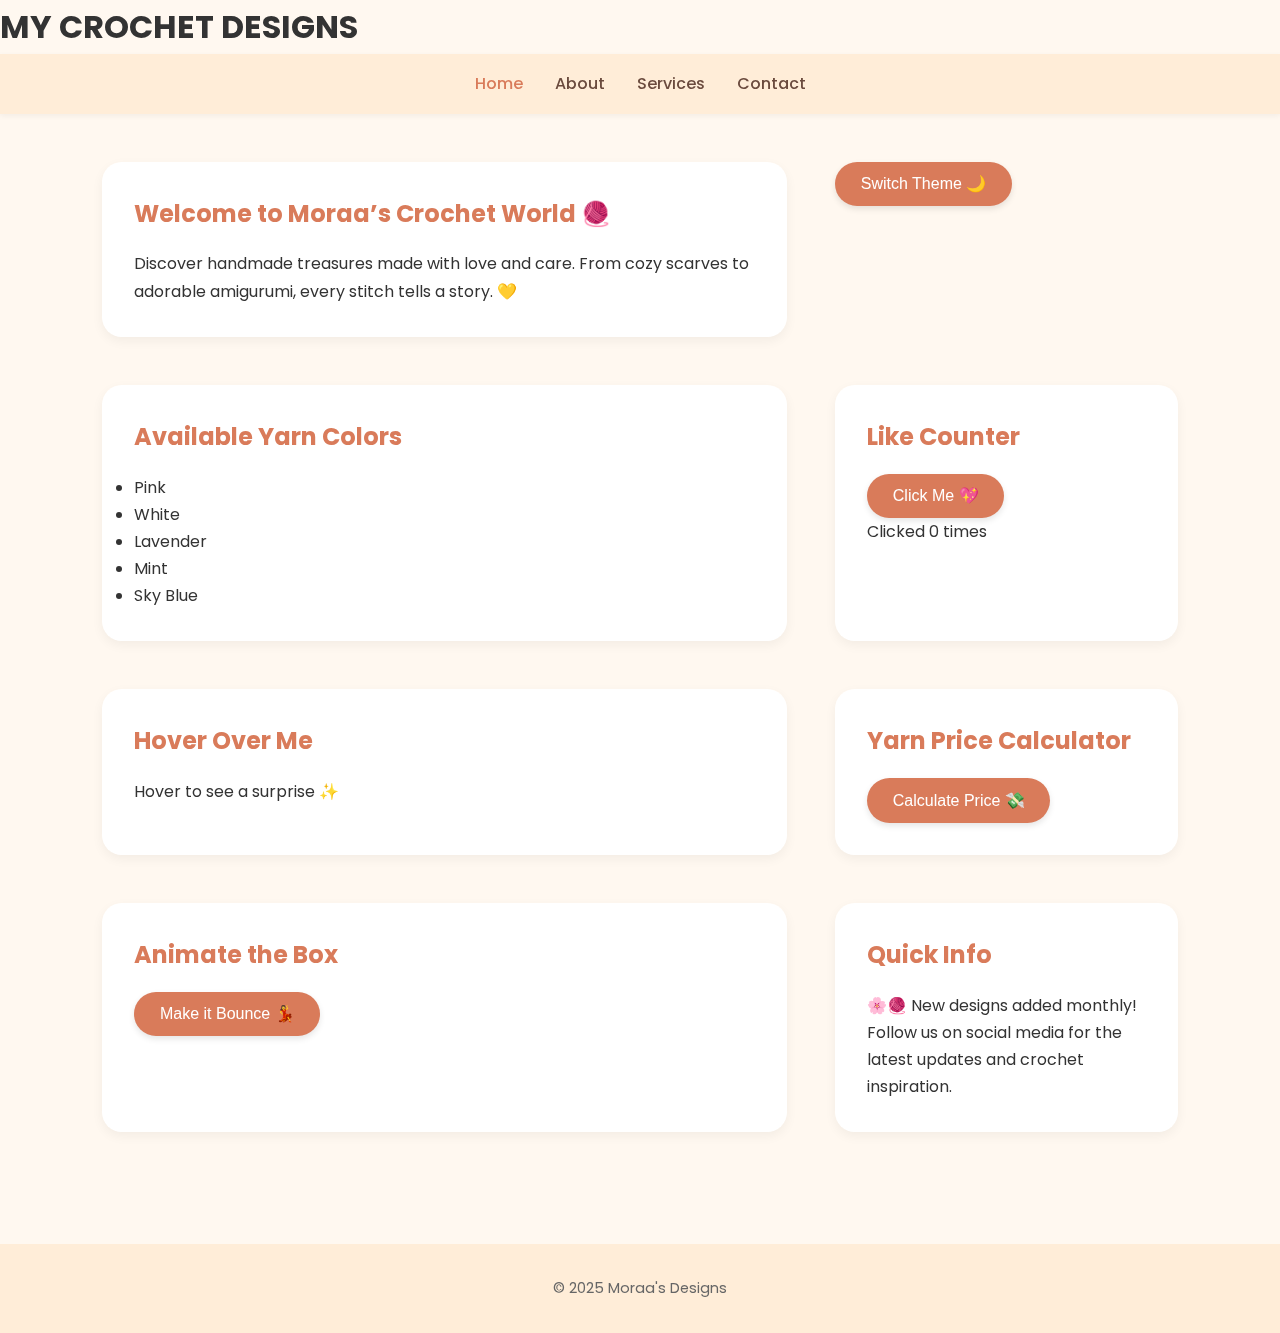
<file: index.html>
<!DOCTYPE html>
<html lang="en">
<head>
  <meta charset="UTF-8" />
  <meta name="viewport" content="width=device-width, initial-scale=1.0" />
  <title>Home - MY CROCHET PAGE</title>
  <link rel="stylesheet" href="style.css" />
</head>
<body>
  <!-- Header & Navigation -->
  <header class="header">
    <h1>MY CROCHET DESIGNS</h1>
    <nav class="nav">
      <ul>
        <li><a href="index.html" class="active">Home</a></li>
        <li><a href="about.html">About</a></li>
        <li><a href="services.html">Services</a></li>
        <li><a href="contact.html">Contact</a></li>
      </ul>
    </nav>
  </header>

  <!-- Main Content Layout -->
  <main class="main-layout">
    
    <!-- Welcome Section -->
    <section class="content">
      <h2>Welcome to Moraa’s Crochet World 🧶</h2>
      <p>
        Discover handmade treasures made with love and care. 
        From cozy scarves to adorable amigurumi, every stitch tells a story. 💛
      </p>
    </section>
    <section>
      <button id="theme-btn">Switch Theme 🌙</button>
    </section>

    <!-- Yarn Colors Section -->
    <section id="yarn-section" class="content">
      <h2>Available Yarn Colors</h2>
      <!-- JS will insert <ul><li> here -->
    </section>

    <!-- Like Counter Section -->
    <section class="content">
      <h2>Like Counter</h2>
      <button id="count-btn">Click Me 💖</button>
      <p>Clicked <span id="count-display">0</span> times</p>
    </section>

    <!-- Hover Box Section -->
    <section class="content">
      <h2>Hover Over Me</h2>
      <div id="hover-box">
        Hover to see a surprise ✨
      </div>
    </section>

    <!-- Price Calculator Section -->
    <section class="content">
      <h2>Yarn Price Calculator</h2>
      <button id="price-btn">Calculate Price 💸</button>
    </section>

    <!-- Animation Section -->
    <section class="content">
      <h2>Animate the Box</h2>
      <button id="animate-btn">Make it Bounce 💃</button>
    </section>

    <!-- Sidebar / Quick Info -->
    <aside class="sidebar">
      <h2>Quick Info</h2>
      <p>
        🌸🧶 New designs added monthly! Follow us on social media for the latest updates and crochet inspiration.
      </p>
    </aside>

  </main>

  <!-- Footer -->
  <footer class="footer">
    <p>&copy; 2025 Moraa's Designs</p>
  </footer>

  <!-- Scripts -->
  <script src="script.js"></script>
</body>
</html>
</file>
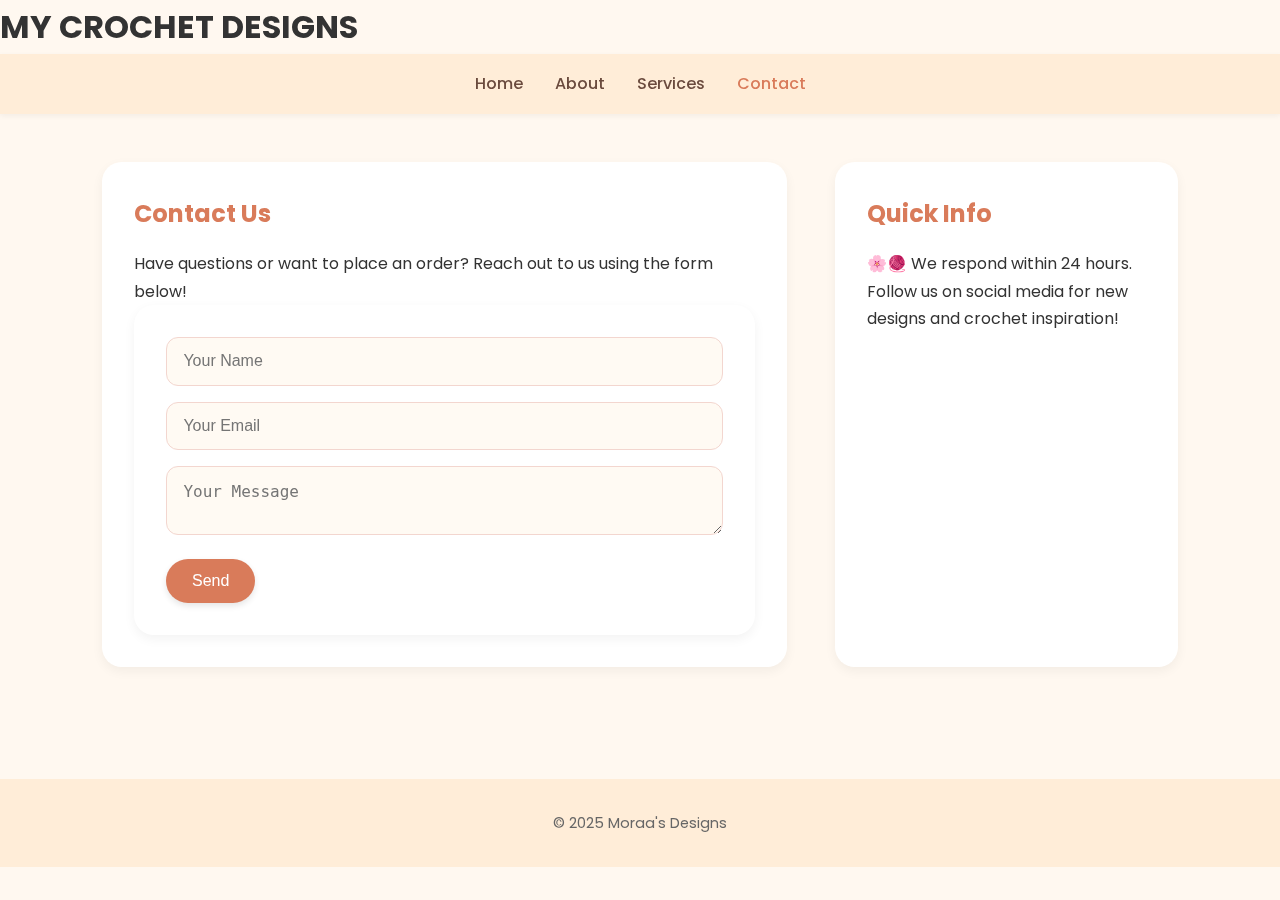
<file: contact.html>
<!DOCTYPE html>
<html lang="en">
<head>
  <meta charset="UTF-8" />
  <meta name="viewport" content="width=device-width, initial-scale=1.0" />
  <title>Contact - MY CROCHET PAGE</title>
  <link rel="stylesheet" href="style.css" />
</head>
<body>
  <!-- Header Section -->
  <header class="header">
    <h1>MY CROCHET DESIGNS</h1>
    <nav class="nav">
      <ul>
        <li><a href="index.html">Home</a></li>
        <li><a href="about.html">About</a></li>
        <li><a href="services.html">Services</a></li>
        <li><a href="contact.html" class="active">Contact</a></li>
      </ul>
    </nav>
  </header>

  <main class="main-layout">
    <section class="content">
      <h2>Contact Us</h2>
      <p>
        Have questions or want to place an order? Reach out to us using the form below!
      </p>

      <!-- Contact Form -->
      <form id="contactForm">
        <input type="text" id="name" placeholder="Your Name" required>
        <input type="email" id="email" placeholder="Your Email" required>
        <textarea id="message" placeholder="Your Message" required></textarea>
        <button type="submit">Send</button>
      </form>
    </section>

    <aside class="sidebar">
      <h2>Quick Info</h2>
      <p>
        🌸🧶 We respond within 24 hours. Follow us on social media for new designs
        and crochet inspiration!
      </p>
    </aside>
  </main>

  <footer class="footer">
    <p>&copy; 2025 Moraa's Designs</p>
  </footer>

  <script src="script.js"></script>
</body>
</html>
</file>
<file: style.css>
@import url('https://fonts.googleapis.com/css2?family=Poppins:wght@300;400;500;600&display=swap');

/* 🎨 Light Theme (Default) */
:root {
  --bg-cream: #FFF8F0;
  --cream: #FFEDD8;
  --peach: #D97B5A;
  --peach-dark: #C56647;
  --brown: #6B4B3E;
  --brown-light: #A47B6A;
  --text-dark: #333;
  --card-bg: #FFFFFF;
}

/* 🌙 Dark Theme Override */
body.dark-theme {
  --bg-cream: #1e1e1e;
  --cream: #2b2b2b;
  --peach: #D97B5A;
  --peach-dark: #C56647;
  --brown: #e8e3de;
  --brown-light: #b9b3ad;
  --text-dark: #f2f2f2;
  --card-bg: #2a2a2a;
}

/* 🧘 Base Reset */
* {
  margin: 0;
  padding: 0;
  box-sizing: border-box;
}

body {
  font-family: 'Poppins', sans-serif;
  background: var(--bg-cream) url("https://www.transparenttextures.com/patterns/white-diamond.png") repeat;
  background-size: 200px 200px;
  color: var(--text-dark);
  line-height: 1.7;
  position: relative;
  transition: background 0.5s, color 0.5s;
}

/* Soft overlay to tone down texture */
body::before {
  content: "";
  position: fixed;
  inset: 0;
  background: rgba(255, 248, 240, 0.7);
  pointer-events: none;
  z-index: -1;
}

body.dark-theme::before {
  background: rgba(0, 0, 0, 0.5);
}

/* ============================
   📍 Navigation Bar
============================ */
.nav {
  background: var(--cream);
  padding: 1rem 2rem;
  box-shadow: 0 2px 6px rgba(0,0,0,0.05);
  position: sticky;
  top: 0;
  z-index: 100;
  transition: background 0.5s;
}

.nav ul {
  list-style: none;
  display: flex;
  justify-content: center;
  gap: 2rem;
  flex-wrap: wrap;
}

.nav a {
  text-decoration: none;
  color: var(--brown);
  font-weight: 500;
  transition: color 0.3s, transform 0.2s;
}

.nav a:hover,
.nav a.active {
  color: var(--peach);
  transform: translateY(-2px);
}

/* ============================
   📦 Main Layout & Containers
============================ */
.main-layout {
  display: grid;
  grid-template-columns: 2fr 1fr;
  gap: 3rem;
  padding: 3rem 8%;
}

.content, .sidebar, .card, #contactForm {
  background: var(--card-bg);
  border-radius: 20px;
  box-shadow: 0 4px 12px rgba(0,0,0,0.05);
  padding: 2rem;
  transition: background 0.5s;
}

.content h2, .sidebar h2 {
  color: var(--peach);
  margin-bottom: 1rem;
}

/* ============================
   🖼 Cards & Sidebar
============================ */
.card-container {
  display: flex;
  flex-wrap: wrap;
  gap: 1.2rem;
  justify-content: center;
  margin-top: 1.5rem;
}

.card-container .card img {
  width: 120px;
  height: 120px;
  border-radius: 12px;
  object-fit: cover;
}

/* ============================
   💛 Buttons & Interactives
============================ */
button,
.btn,
#openModalBtn,
#price-btn,
#theme-btn,
#count-btn,
#animate-btn {
  background: var(--peach);
  color: #fff;
  border: none;
  padding: 0.8rem 1.6rem;
  border-radius: 2rem;
  font-size: 1rem;
  cursor: pointer;
  transition: background 0.3s, transform 0.2s;
  box-shadow: 0 3px 6px rgba(0,0,0,0.1);
}

button:hover,
.btn:hover,
#openModalBtn:hover,
#price-btn:hover,
#theme-btn:hover,
#count-btn:hover,
#animate-btn:hover {
  background: var(--peach-dark);
  transform: translateY(-2px);
}

/* ============================
   📩 Contact Form
============================ */
#contactForm input,
#contactForm textarea {
  width: 100%;
  margin-bottom: 1rem;
  padding: 0.9rem 1rem;
  border: 1px solid #f3d6cf;
  border-radius: 12px;
  background: #fffaf3;
  font-size: 1rem;
  color: var(--brown);
}

#contactForm input:focus,
#contactForm textarea:focus {
  border-color: var(--peach);
  outline: none;
  box-shadow: 0 0 0 3px rgba(217,123,90,0.2);
}

/* ============================
   👥 Team Section
============================ */
.team {
  display: flex;
  gap: 2rem;
  flex-wrap: wrap;
  justify-content: center;
  margin-top: 3rem;
}

.team .card {
  flex: 1 1 220px;
  text-align: center;
}

.team .card img {
  width: 100%;
  border-radius: 14px;
  margin-bottom: 1rem;
}

.team .card h3 {
  color: var(--brown);
}

.team .card p {
  color: var(--brown-light);
  font-size: 0.95rem;
}

/* ============================
   📍 Footer
============================ */
footer {
  text-align: center;
  padding: 2rem;
  background: var(--cream);
  color: #666;
  font-size: 0.9rem;
  margin-top: 4rem;
  transition: background 0.5s, color 0.5s;
}

footer a {
  color: var(--peach);
  text-decoration: none;
}

/* 🌙 Dark Theme Mode */
body.dark-theme {
  background-color: #121212;
  color: #f5f5f5;
}

body.dark-theme .header,
body.dark-theme .footer {
  background-color: #1f1f1f;
  color: #f5f5f5;
}

body.dark-theme a {
  color: #90caf9;
}

body.dark-theme #hover-box {
  background: #1e1e1e;
  border: 1px solid #333;
}

body.dark-theme button {
  background-color: #333;
  color: #f5f5f5;
  border: 1px solid #777;
}

body.dark-theme button:hover {
  background-color: #555;
  border-color: #aaa;
}

/* ============================
   📱 Mobile Responsiveness
============================ */
@media (max-width: 1024px) {
  .main-layout {
    grid-template-columns: 1fr; /* stack main and sidebar */
    padding: 2rem 5%;
    gap: 2rem;
  }
  .nav ul {
    justify-content: space-around;
    flex-wrap: wrap;
    gap: 1rem;
  }
}

@media (max-width: 768px) {
  .nav ul {
    flex-direction: column;
    align-items: center;
  }
  .main-layout {
    padding: 1rem 3%;
    gap: 1.5rem;
  }
  .content, .sidebar, .card, #contactForm {
    padding: 1.5rem;
    border-radius: 16px;
  }
}

@media (max-width: 480px) {
  h1 {
    font-size: 1.5rem;
    text-align: center;
  }
  .content h2, .sidebar h2 {
    font-size: 1.2rem;
  }
  button {
    padding: 0.6rem 1.2rem;
    font-size: 0.9rem;
  }
  .team .card {
    flex: 1 1 100%;
  }
  .card-container .card img {
    width: 100px;
    height: 100px;
  }
  .main-layout {
    padding: 1rem 2%;
    gap: 1rem;
  }
}
/* ============================
   📱 Mobile Responsiveness
   ============================ */
@media (max-width: 768px) {
  .main-layout {
    grid-template-columns: 1fr; /* Stack content and sidebar vertically */
    padding: 2rem 5%;           /* Reduce padding for smaller screens */
  }

  .main-layout > .content,
  .main-layout > .sidebar {
    padding: 1.5rem;
  }

  .nav ul {
    flex-direction: column;     /* Stack nav links vertically on mobile */
    gap: 1rem;
    align-items: center;
  }

  .team {
    flex-direction: column;     /* Stack team cards vertically */
    gap: 1.5rem;
  }

  .card-container {
    justify-content: center;    /* Keep cards centered on small screens */
  }

  button, .btn {
    width: 100%;               /* Make buttons full-width on mobile */
    padding: 1rem;
  }
}
</file>
